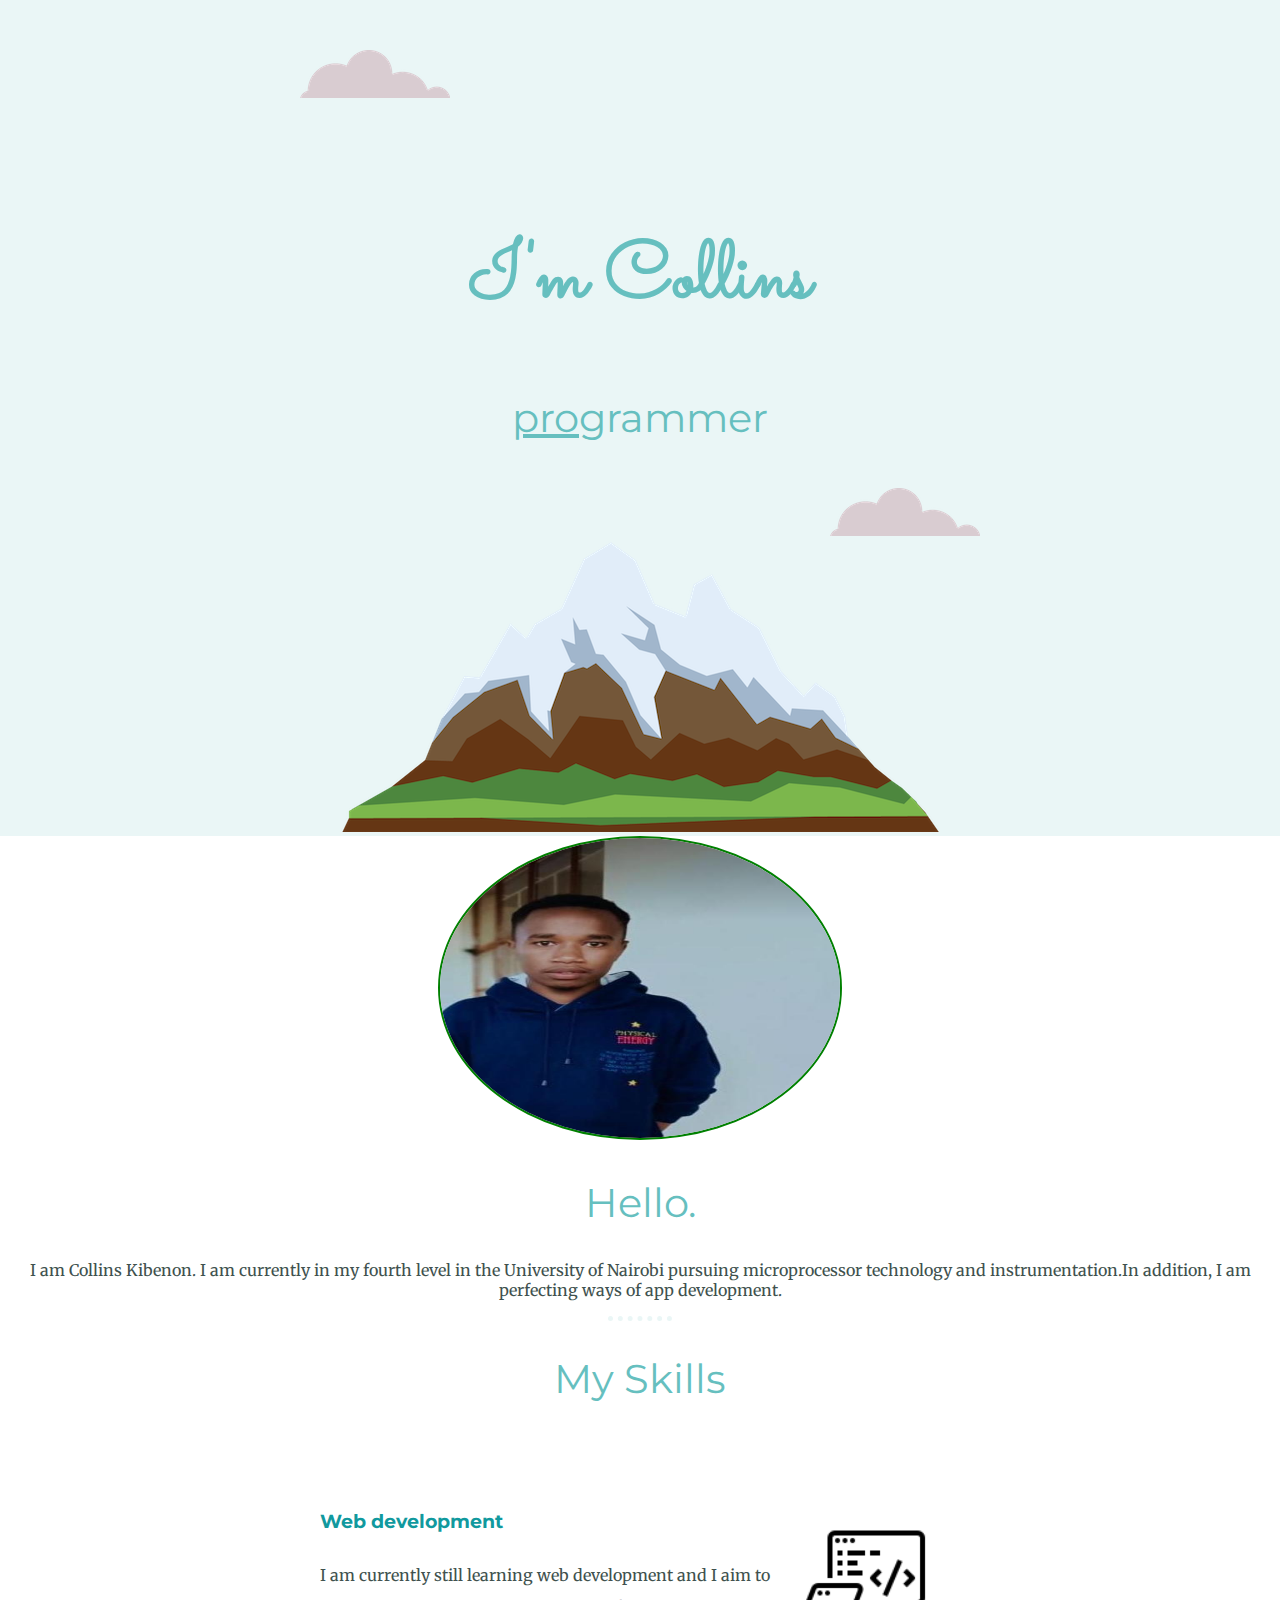
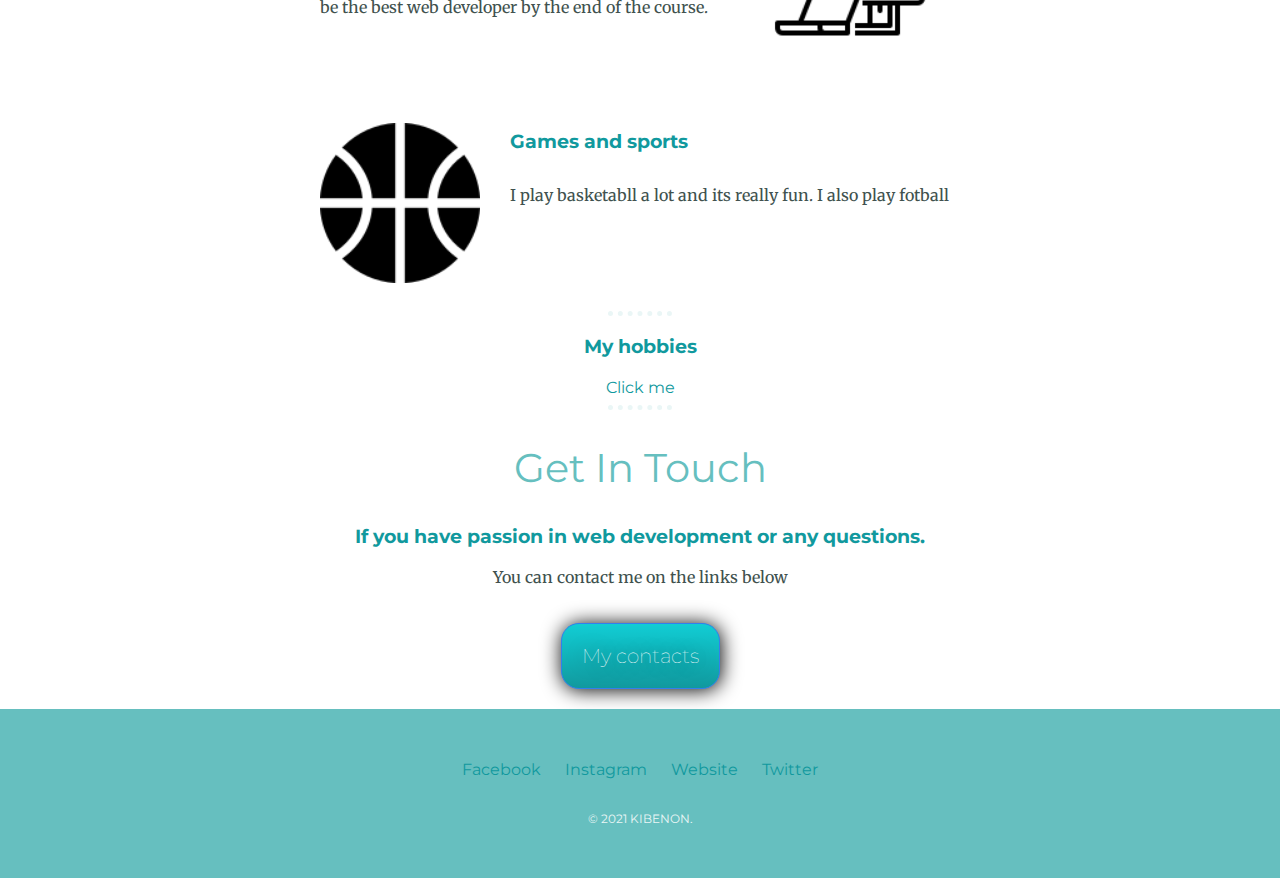
<file: index.html>
<!DOCTYPE html>
<html lang="en" dir="ltr">

<head>
  <meta charset="utf-8">
  <title> Collins Kibenon</title>
  <link rel="stylesheet" href="CSS/styles.css">
  <link rel="icon" href="favicon.ico">
  <link rel="preconnect" href="https://fonts.gstatic.com">
  <link
    href="https://fonts.googleapis.com/css2?family=Merriweather:ital,wght@0,300;0,400;0,700;0,900;1,300;1,400;1,700;1,900&family=Montserrat:ital,wght@0,100;0,200;0,300;0,400;0,500;0,600;0,700;0,800;0,900;1,100;1,200;1,300;1,400;1,500;1,600;1,700;1,800;1,900&family=Sacramento&display=swap"
    rel="stylesheet">
</head>

<body>
  <div class="top-container">
    <img class="top-cloud" src="images/cloud.png" alt="cloud-img">

    <h1> I'm Collins</h1>
    <h2> <span class="pro">pro</span>grammer</h2>
    <img class="bottom-cloud" src="images/cloud.png" alt="cloud-img">
    <img src="images/mountain.png" alt="mountain-img">
  </div>


  <div class="middle-container">
    <div class="profile">
      <img src="images/collins.jpg" alt="" />
      <h2>Hello.</h2>
      <p>I am Collins Kibenon. I am currently in my fourth level in the University of Nairobi pursuing microprocessor technology and instrumentation.In addition, I am perfecting ways of app development.</p>
    </div>
    <hr>
    <div class="skills">
      <h2>My Skills</h2>
    </div>
    <div class="skill-row">
      <img class="web" src="images/development.png" alt="">
      <h3>Web development</h3>
      <p>I am currently still learning web development and I aim to be the best web developer by the end of the course.</p>
    </div>
  </div>
  <div class="skill-row">
    <img class="basketball" src="images/basketball.png " alt="">
    <h3> Games and sports</h3>
    <p>I play basketabll a lot and its really fun. I also play fotball</p>
  </div>


  <hr>
  <div>
    <h3>My hobbies</h3>
    <a href="hobbies.html"> Click me</a>
  </div>
  <hr>
  <div class="contact-me">
    <h2>Get In Touch</h2>
    <h3>If you have passion in web development or any questions.</h3>
    <p>You can contact me on the links below</p>
    <a href="contacts.html" class="BUTTON_OOE">My contacts</a>
  </div>

  <div class="bottom-container">
    <a class="footer-link" href="https://www.facebook.com/collins.kibenon/">Facebook</a>
    <a class="footer-link" href="https://www.instagram.com/collinskibenon/">Instagram</a>
    <a class="footer-link" href="https://collinskibenon.github.io/cv/">Website</a>
    <a class="footer-link" href="https://twitter.com/Collinskibz?s">Twitter</a>
    <p class="copyright">© 2021 KIBENON.</p>
  </div>
</body>

</html>
</file>
<file: CSS/styles.css>
body {
  margin: 0;
  text-align: center;
  font-family: 'Merriweather', serif;
}

h1 {
  margin: 50px auto 0 auto;
  font-size: 5rem;
  font-family: 'Sacramento', sans-serif;
  padding-top: 50px;
  color: #66BFBF;
  line-height:2;
}

h2 {
  font-family: 'Montserrat', sans-serif;
  font-size: 2.5rem;
  color: #66BFBF;
  font-weight:normal;
}

h3 {
  font-family: 'Montserrat', sans-serif;
  color: #11999E;

}

.top-container {
  background-color: #EAF6F6;
  position: relative;
  padding-top:100px;
}

.pro {
  text-decoration: underline;
}

.top-cloud {
  position: absolute;
  left: 300px;
  top: 50px;
}

.bottom-cloud {
  position: absolute;
  bottom: 300px;
  right: 300px;
}
a{
  color:#11999E;
  font-family: 'Montserrat', sans-serif;
  margin:20px 10px;
  text-decoration: none;
}
a:hover{
  color:#EAF6F6;
}
.middle-container .profile img{
border-radius: 50%;
height: 300px;
width: 400px;
border: 2px solid green ;
}
.copyright{
  font-family: 'Montserrat', sans-serif;

color: #eaf6f6;
font-size: 0.75rem;
padding: 20px 0;}
.bottom-container{
background-color:#66BFBF;
position: relative;
padding: 50px 0 20px;
}
.skill-row{
  width:50%;
  margin:100px auto 100px auto;
  text-align: left;
  line-height: 2;
}
.basketball{
  width: 25%;
  float: left;
  margin-right: 30px;
}
.web{
  float: right;
  margin-right: 30px;
  width:25%;
}
hr{
  border-style: dotted none none;
  width: 5%;
  border-color:#EAF6F6;
  border-width: 5px;
}
p{
  color:#40514e;
}
a{
  color: #11999E;
}
.BUTTON_OOE {
   background: #11CDD4;
   background-image: -webkit-linear-gradient(top, #11CDD4, #11999E);
   background-image: -moz-linear-gradient(top, #11CDD4, #11999E);
   background-image: -ms-linear-gradient(top, #11CDD4, #11999E);
   background-image: -o-linear-gradient(top, #11CDD4, #11999E);
   background-image: -webkit-gradient(to bottom, #11CDD4, #11999E);
   -webkit-border-radius: 18px;
   -moz-border-radius: 18px;
   border-radius: 18px;
   color: #FFFFFF;
   font-family: 'Montserrat', sans-serif;
   font-size: 20px;
   font-weight: 100;
   padding: 20px;
   -webkit-box-shadow: 1px 1px 20px 0 #000000;
   -moz-box-shadow: 1px 1px 20px 0 #000000;
   box-shadow: 1px 1px 20px 0 #000000;
   text-shadow: 1px 1px 20px #000000;
   border: solid #337FED 1px;
   text-decoration: none;
   display: inline-block;
   cursor: pointer;
   text-align: center;
}

.BUTTON_PSU:hover {
   border: solid #2BC4AD 1px;
   background: #30E3CB;
   background-image: -webkit-linear-gradient(top, #30E3CB, #3D94F6);
   background-image: -moz-linear-gradient(top, #30E3CB, #3D94F6);
   background-image: -ms-linear-gradient(top, #30E3CB, #3D94F6);
   background-image: -o-linear-gradient(top, #30E3CB, #3D94F6);
   background-image: -webkit-gradient(to bottom, #30E3CB, #3D94F6);
   -webkit-border-radius: 20px;
   -moz-border-radius: 20px;
   border-radius: 20px;
   text-decoration: none;
}
</file>
